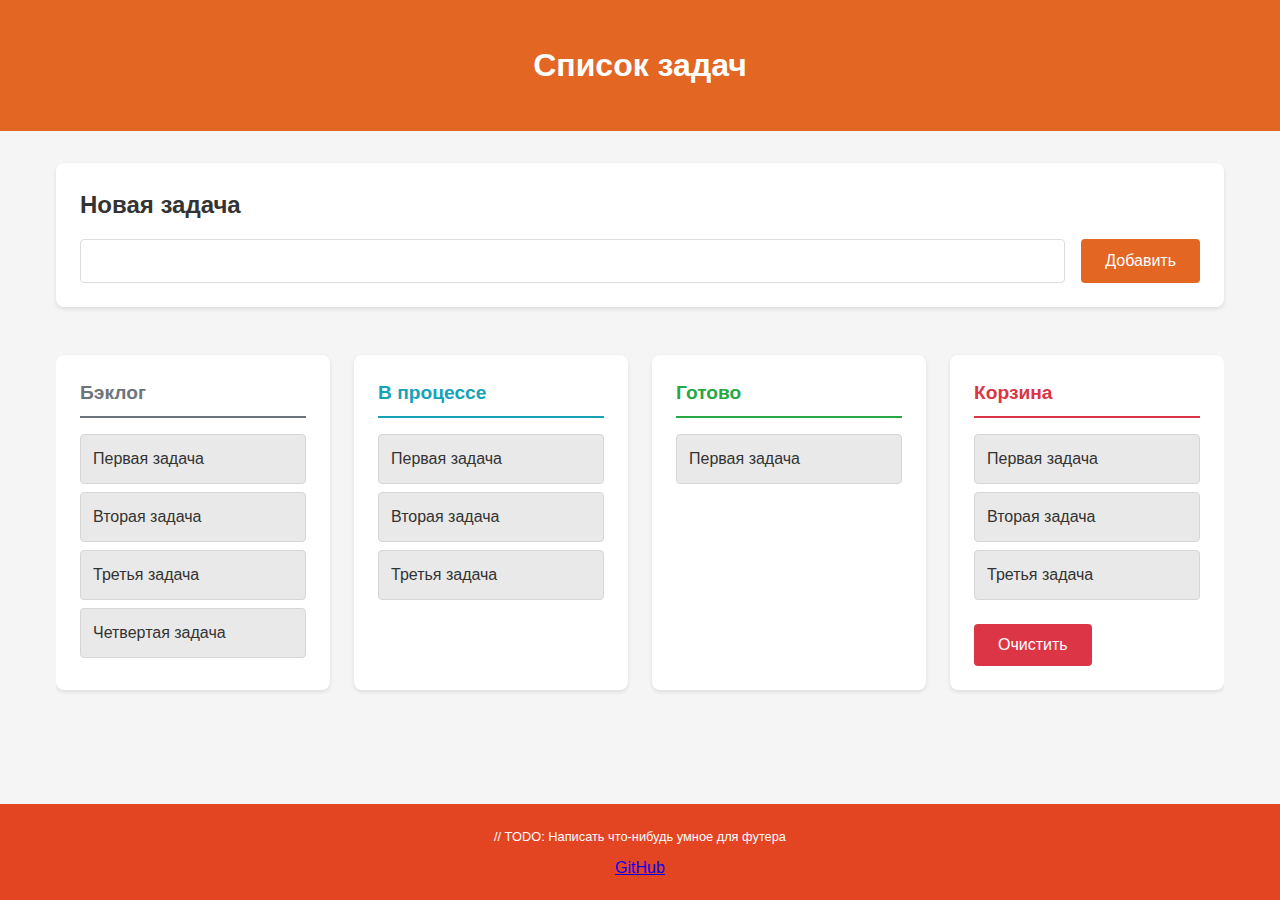
<file: index.html>
<!DOCTYPE html>
<html lang="ru">

<head>
    <meta charset="UTF-8">
    <meta name="viewport" content="width=device-width, initial-scale=1.0">
    <title>Список задач</title>
    <link rel="stylesheet" href="css/normalize.css">
    <link rel="stylesheet" href="css/style.css">
</head>

<body>
    <header class="header">
        <div class="header__container">
            <h1 class="header__title">Список задач</h1>
        </div>
    </header>

    <main class="main">
        <section class="task-form">
            <h2 class="task-form__title">Новая задача</h2>
            <form class="task-form__form">
                <div class="task-form__input-group">
                    <input class="task-form__input" type="text">
                    <button class="button button--form" type="submit">Добавить</button>
                </div>
            </form>
        </section>

        <section class="board">
            <div class="board__container">
                <div class="column column--backlog">
                    <h2 class="column__title">Бэклог</h2>
                    <ul class="column__list">
                        <li class="column__task">Первая задача</li>
                        <li class="column__task">Вторая задача</li>
                        <li class="column__task">Третья задача</li>
                        <li class="column__task">Четвертая задача</li>
                    </ul>
                </div>

                <div class="column column--progress">
                    <h2 class="column__title">В процессе</h2>
                    <ul class="column__list">
                        <li class="column__task">Первая задача</li>
                        <li class="column__task">Вторая задача</li>
                        <li class="column__task">Третья задача</li>
                    </ul>
                </div>

                <div class="column column--done">
                    <h2 class="column__title">Готово</h2>
                    <ul class="column__list">
                        <li class="column__task">Первая задача</li>
                    </ul>
                </div>

                <div class="column column--trash">
                    <h2 class="column__title">Корзина</h2>
                    <ul class="column__list">
                        <li class="column__task">Первая задача</li>
                        <li class="column__task">Вторая задача</li>
                        <li class="column__task">Третья задача</li>
                    </ul>
                    <button type="button" class="button button--clear">Очистить</button>
                </div>
            </div>
        </section>
    </main>

    <footer class="footer">
        <p class="footer__text"><small>// TODO: Написать что-нибудь умное для футера</small></p>
        <p class="footer__link"><a href="https://github.com/DmitryRz">GitHub</a></p>
    </footer>
</body>

</html>
</file>
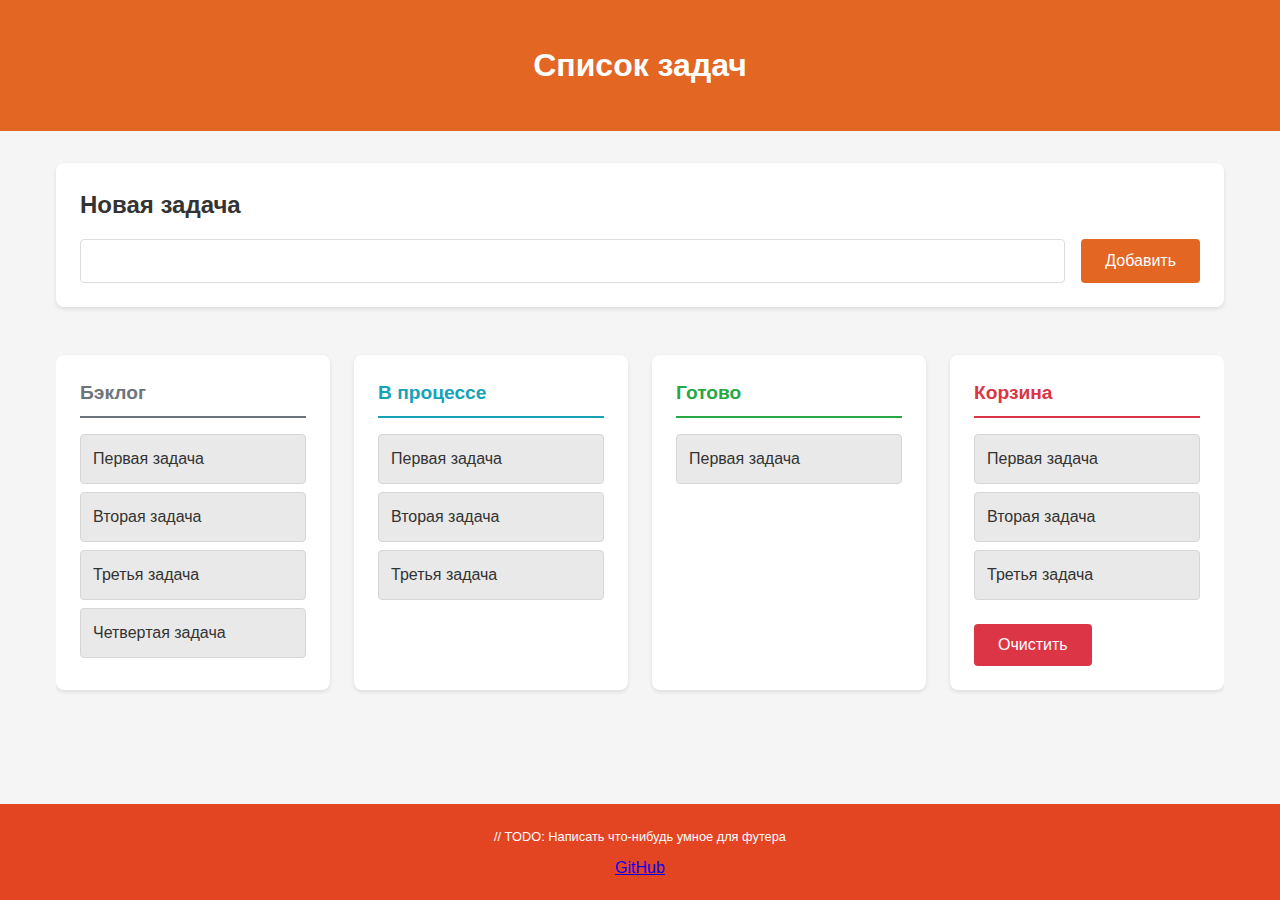
<file: markup/index.html>
<!DOCTYPE html>
<html lang="ru">

<head>
    <meta charset="UTF-8">
    <meta name="viewport" content="width=device-width, initial-scale=1.0">
    <title>Список задач</title>
    <link rel="stylesheet" href="../css/normalize.css">
    <link rel="stylesheet" href="../css/style.css">
</head>

<body>
    <header class="header">
        <div class="header__container">
            <h1 class="header__title">Список задач</h1>
        </div>
    </header>

    <main class="main">
        <section class="task-form">
            <h2 class="task-form__title">Новая задача</h2>
            <form class="task-form__form">
                <div class="task-form__input-group">
                    <input class="task-form__input" type="text">
                    <button class="button button--form" type="submit">Добавить</button>
                </div>
            </form>
        </section>

        <section class="board__container">
            <div class="column column--backlog">
                <h2 class="column__title">Бэклог</h2>
                <ul class="column__list">
                    <li class="column__task">Первая задача</li>
                    <li class="column__task">Вторая задача</li>
                    <li class="column__task">Третья задача</li>
                    <li class="column__task">Четвертая задача</li>
                </ul>
            </div>

            <div class="column column--progress">
                <h2 class="column__title">В процессе</h2>
                <ul class="column__list">
                    <li class="column__task">Первая задача</li>
                    <li class="column__task">Вторая задача</li>
                    <li class="column__task">Третья задача</li>
                </ul>
            </div>

            <div class="column column--done">
                <h2 class="column__title">Готово</h2>
                <ul class="column__list">
                    <li class="column__task">Первая задача</li>
                </ul>
            </div>

            <div class="column column--trash">
                <h2 class="column__title">Корзина</h2>
                <ul class="column__list">
                    <li class="column__task">Первая задача</li>
                    <li class="column__task">Вторая задача</li>
                    <li class="column__task">Третья задача</li>
                </ul>
                <button type="button" class="button button--clear">Очистить</button>
            </div>
        </section>
    </main>

    <footer class="footer">
        <p class="footer__text"><small>// TODO: Написать что-нибудь умное для футера</small></p>
        <p class="footer__link"><a href="https://github.com/DmitryRz">GitHub</a></p>
    </footer>
</body>

</html>
</file>
<file: css/style.css>
* {
    box-sizing: border-box;
    margin: 0;
    padding: 0;
}

html,
body {
    height: 100%;
}

body {
    font-family: 'Roboto', sans-serif;
    font-size: 16px;
    line-height: 1.5;
    color: #333;
    background-color: #F5F5F5;
    display: flex;
    flex-direction: column;
    min-height: 100vh;
}

.header {
    background-color: #E36622;
    color: #fff;
    padding: 20px;
    text-align: center;
}

.main {
    padding: 2rem 1rem;
    max-width: 1200px;
    margin: 0 auto;
    width: 100%;
    margin: 0 auto;
}

.task-form {
    background: white;
    padding: 1.5rem;
    border-radius: 8px;
    margin-bottom: 2rem;
    box-shadow: 0 2px 4px rgba(0, 0, 0, 0.1);
}

.task-form__title {
    margin-bottom: 1rem;
    color: #333;
}

.task-form__input-group {
    display: flex;
    gap: 1rem;
}

.task-form__input {
    flex: 1;
    padding: 0.75rem;
    border: 1px solid #ddd;
    border-radius: 4px;
    font-size: 1rem;
}

.button {
    padding: 0.75rem 1.5rem;
    border: none;
    border-radius: 4px;
    cursor: pointer;
    font-size: 1rem;
    transition: background-color 0.2s;
}

.button--form {
    background-color: #E36622;
    color: white;
}

.button--clear {
    background-color: #dc3545;
    color: white;
    margin-top: 1rem;
}

.board__container {
    display: flex;
    gap: 1.5rem;
    overflow-x: auto;
    padding: 1rem 0;
}

.column {
    flex: 1;
    min-width: 250px;
    background: white;
    border-radius: 8px;
    padding: 1.5rem;
    box-shadow: 0 2px 4px rgba(0, 0, 0, 0.1);
}

.column__title {
    margin-bottom: 1rem;
    padding-bottom: 0.5rem;
    border-bottom: 2px solid;
    font-size: 1.2rem;
}

.column--backlog .column__title {
    border-color: #6c757d;
    color: #6c757d;
}

.column--progress .column__title {
    border-color: #17a2b8;
    color: #17a2b8;
}

.column--done .column__title {
    border-color: #28a745;
    color: #28a745;
}

.column--trash .column__title {
    border-color: #dc3545;
    color: #dc3545;
}

.column__no_task {
    text-align: center;
    color: #6c757d;
}

.column__task {
    cursor: grab;
    transition: all 0.2s ease;
    border-radius: 4px;
    border: 1px solid #d6d6d6;
    background: #e9e9e9;
    padding: 0.75rem;
    margin-bottom: 0.5rem;
}

.column__task:active {
    cursor: grabbing;
}

.column__task.dragging {
    opacity: 0.5;
    transform: rotate(5deg);
    background: #e3f2fd;
}

.column__list {
    list-style: none;
    min-height: 100px;
}

.column.drag-over {
    background: #d8d8d8;
}

.column.drag-over .column__list {
    background: #cacaca;
}

.footer__text {
    margin-bottom: 0.5rem;
}

.footer {
    background-color: #E34422;
    color: #fff;
    padding: 20px;
    text-align: center;
    margin-top: auto
}
</file>
